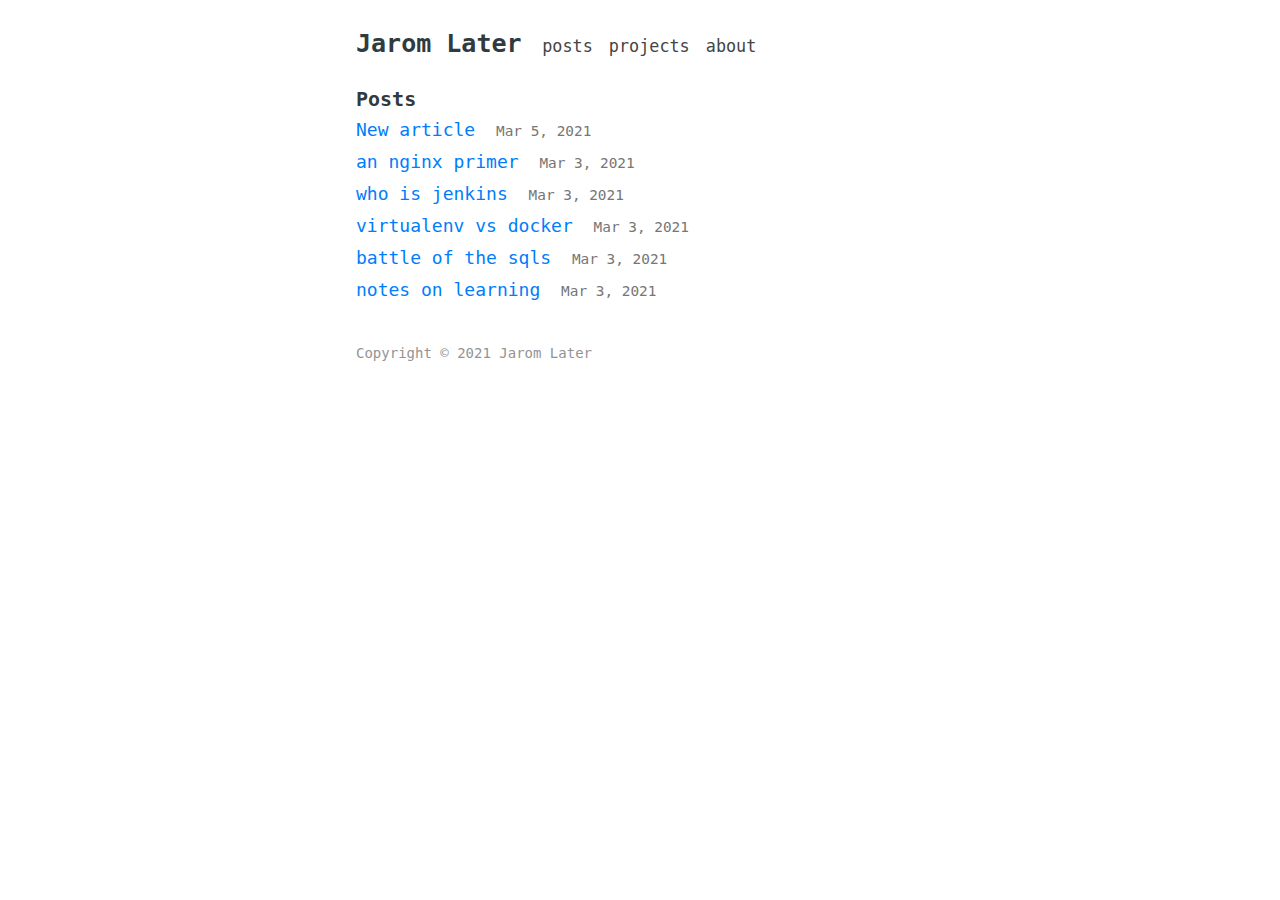
<file: index.html>
<!DOCTYPE html>
<html><head>
	<meta name="generator" content="Hugo 0.79.0" />
    <meta charset="utf-8">
    <meta name="viewport" content="width=device-width, initial-scale=1.0">
    <meta name="description" content="Jarom Later">
    
    <link rel="shortcut icon" href="https://thundrjary.github.io/favicon.ico">
    <link rel="alternate" type="application/rss+xml" href="https://thundrjary.github.io/index.xml" title="Jarom Later">
    
    <link rel="stylesheet" href="/css/style.min.css">

    <title>Jarom Later</title>
</head>
<body><header id="banner">
    <h2><a href="https://thundrjary.github.io">Jarom Later</a></h2>
    <nav>
        <ul>
            <li>
                <a href="/" title="posts">posts</a>
            </li><li>
                <a href="/projects/" title="projects">projects</a>
            </li><li>
                <a href="/about/" title="about">about</a>
            </li>
        </ul>
    </nav>
</header>
<main id="content">
<h3>Posts</h3>
<ul id="posts">
    <li>
        <a href="https://thundrjary.github.io/new-article/">
            New article
            <small><time>Mar 5, 2021</time></small>
        </a>
    </li>
    <li>
        <a href="https://thundrjary.github.io/an-nginx-primer/">
            an nginx primer
            <small><time>Mar 3, 2021</time></small>
        </a>
    </li>
    <li>
        <a href="https://thundrjary.github.io/who-is-jenkins/">
            who is jenkins
            <small><time>Mar 3, 2021</time></small>
        </a>
    </li>
    <li>
        <a href="https://thundrjary.github.io/virtualenv-vs-docker/">
            virtualenv vs docker
            <small><time>Mar 3, 2021</time></small>
        </a>
    </li>
    <li>
        <a href="https://thundrjary.github.io/battle-of-the-sqls/">
            battle of the sqls
            <small><time>Mar 3, 2021</time></small>
        </a>
    </li>
    <li>
        <a href="https://thundrjary.github.io/notes-on-learning/">
            notes on learning
            <small><time>Mar 3, 2021</time></small>
        </a>
    </li>
</ul>

        </main><footer id="footer">
    Copyright © 2021 Jarom Later
</footer>
</body>
</html>
</file>
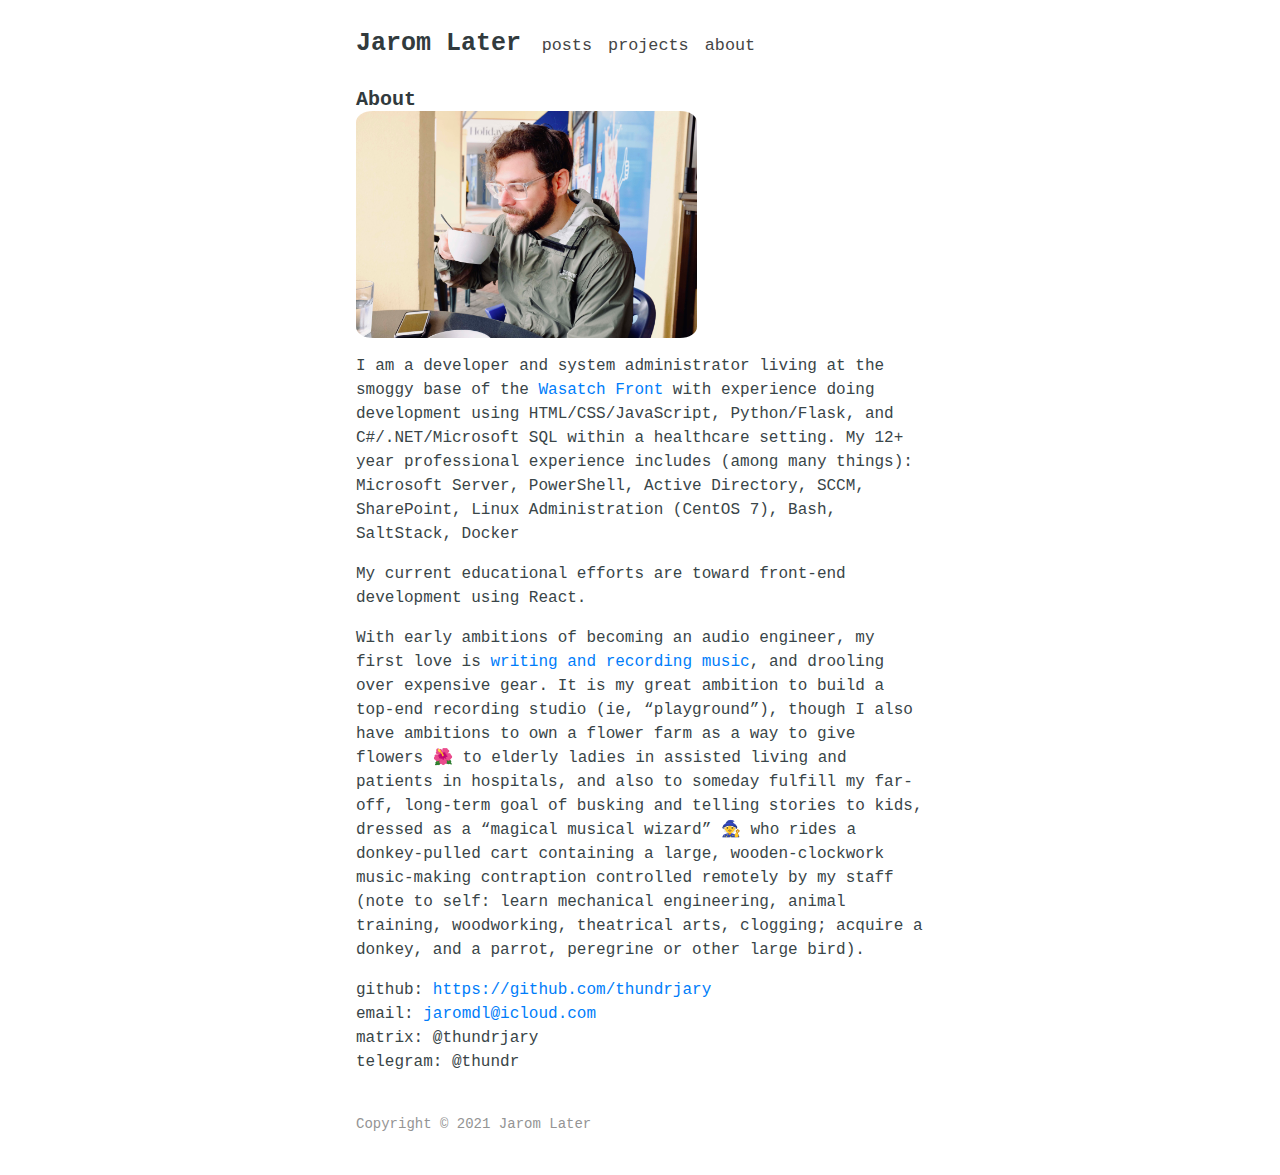
<file: about/index.html>
<!DOCTYPE html>
<html><head>
    <meta charset="utf-8">
    <meta name="viewport" content="width=device-width, initial-scale=1.0">
    <meta name="description" content="Jarom Later">
    
    <link rel="shortcut icon" href="https://thundrjary.github.io/favicon.ico">
    
    <link rel="stylesheet" href="/css/style.min.css">

    <title>About</title>
</head>
<body><header id="banner">
    <h2><a href="https://thundrjary.github.io">Jarom Later</a></h2>
    <nav>
        <ul>
            <li>
                <a href="/" title="posts">posts</a>
            </li><li>
                <a href="/projects/" title="projects">projects</a>
            </li><li>
                <a href="/about/" title="about">about</a>
            </li>
        </ul>
    </nav>
</header>
<main id="content">

<article>
    <header id="post-header">
        <h3>About</h3></header> <img src="/images/DSCF9083.jpg" alt="Portrait of me sipping hot chocolate" style="display:block;margin-left:0;margin-right:auto;width:50%;width:60%;height:auto;border-radius:5%;"> 
<p>I am a developer and system administrator living at the smoggy base of the <a href="https://en.wikipedia.org/wiki/Wasatch_Front">Wasatch Front</a> with experience doing development using HTML/CSS/JavaScript, Python/Flask, and C#/.NET/Microsoft SQL within a healthcare setting.  My 12+ year professional experience includes (among many things):
Microsoft Server, PowerShell, Active Directory, SCCM, SharePoint, Linux Administration (CentOS 7), Bash, SaltStack, Docker</p>
<p>My current educational efforts are toward front-end development using React.</p>
<p>With early ambitions of becoming an audio engineer, my first love is <a href="https://www.notion.so/Natural-Vision-5a0d98ba0880417bacc47a1181d5702e">writing and recording music</a>, and drooling over expensive gear.  It is my great ambition to build a top-end recording studio (ie, &ldquo;playground&rdquo;), though I also have ambitions to own a flower farm as a way to give flowers 🌺 to elderly ladies in assisted living and patients in hospitals, and also to someday fulfill my far-off, long-term goal of busking and telling stories to kids, dressed as a &ldquo;magical musical wizard&rdquo; 🧙 who rides a donkey-pulled cart containing a large, wooden-clockwork music-making contraption controlled remotely by my staff (note to self: learn mechanical engineering, animal training, woodworking, theatrical arts, clogging; acquire a donkey, and a parrot, peregrine or other large bird).</p>
<p>github: <a href="https://github.com/thundrjary">https://github.com/thundrjary</a><br>
email: <a href="mailto:jaromdl@icloud.com">jaromdl@icloud.com</a><br>
matrix: @thundrjary<br>
telegram: @thundr<br></p>
</article>

        </main><footer id="footer">
    Copyright © 2021 Jarom Later
</footer>
</body>
</html>
</file>
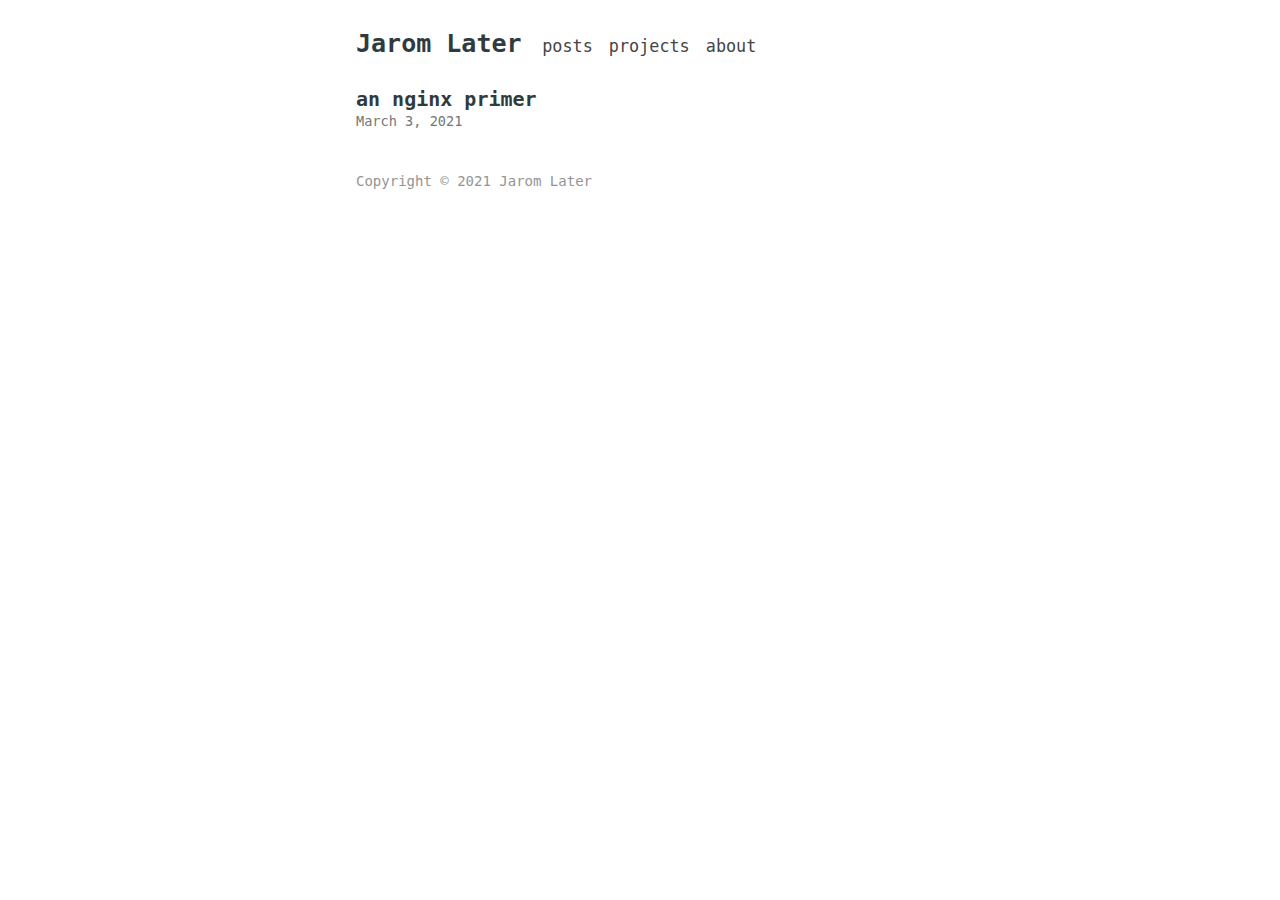
<file: an-nginx-primer/index.html>
<!DOCTYPE html>
<html><head>
    <meta charset="utf-8">
    <meta name="viewport" content="width=device-width, initial-scale=1.0">
    <meta name="description" content="Jarom Later">
    
    <link rel="shortcut icon" href="https://thundrjary.github.io/favicon.ico">
    
    <link rel="stylesheet" href="/css/style.min.css">

    <title>an nginx primer</title>
</head>
<body><header id="banner">
    <h2><a href="https://thundrjary.github.io">Jarom Later</a></h2>
    <nav>
        <ul>
            <li>
                <a href="/" title="posts">posts</a>
            </li><li>
                <a href="/projects/" title="projects">projects</a>
            </li><li>
                <a href="/about/" title="about">about</a>
            </li>
        </ul>
    </nav>
</header>
<main id="content">

<article>
    <header id="post-header">
        <h3>an nginx primer</h3><time>March 3, 2021</time></header></article>

        </main><footer id="footer">
    Copyright © 2021 Jarom Later
</footer>
</body>
</html>
</file>
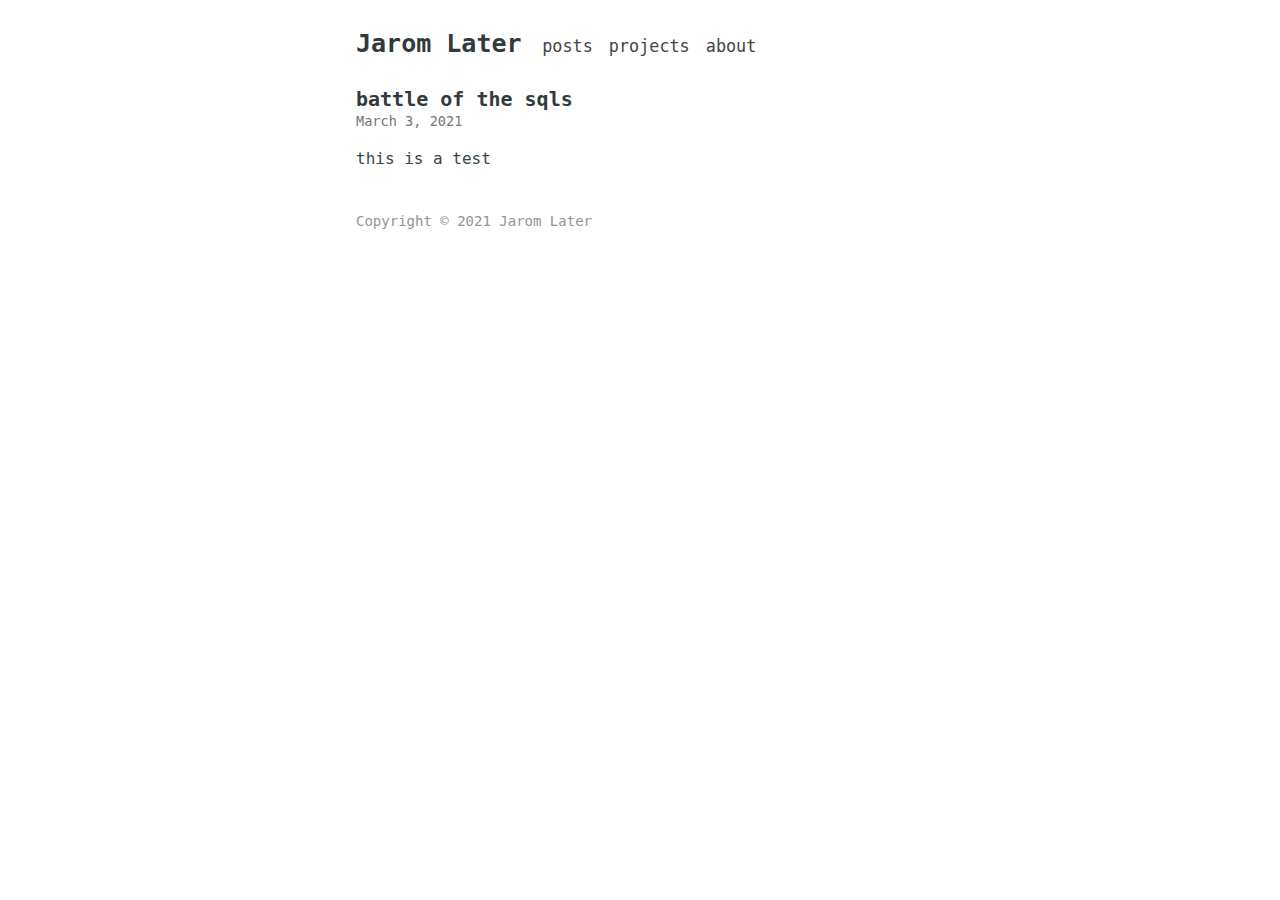
<file: battle-of-the-sqls/index.html>
<!DOCTYPE html>
<html><head>
    <meta charset="utf-8">
    <meta name="viewport" content="width=device-width, initial-scale=1.0">
    <meta name="description" content="Jarom Later">
    
    <link rel="shortcut icon" href="https://thundrjary.github.io/favicon.ico">
    
    <link rel="stylesheet" href="/css/style.min.css">

    <title>battle of the sqls</title>
</head>
<body><header id="banner">
    <h2><a href="https://thundrjary.github.io">Jarom Later</a></h2>
    <nav>
        <ul>
            <li>
                <a href="/" title="posts">posts</a>
            </li><li>
                <a href="/projects/" title="projects">projects</a>
            </li><li>
                <a href="/about/" title="about">about</a>
            </li>
        </ul>
    </nav>
</header>
<main id="content">

<article>
    <header id="post-header">
        <h3>battle of the sqls</h3><time>March 3, 2021</time></header><p>this is a test</p>
</article>

        </main><footer id="footer">
    Copyright © 2021 Jarom Later
</footer>
</body>
</html>
</file>
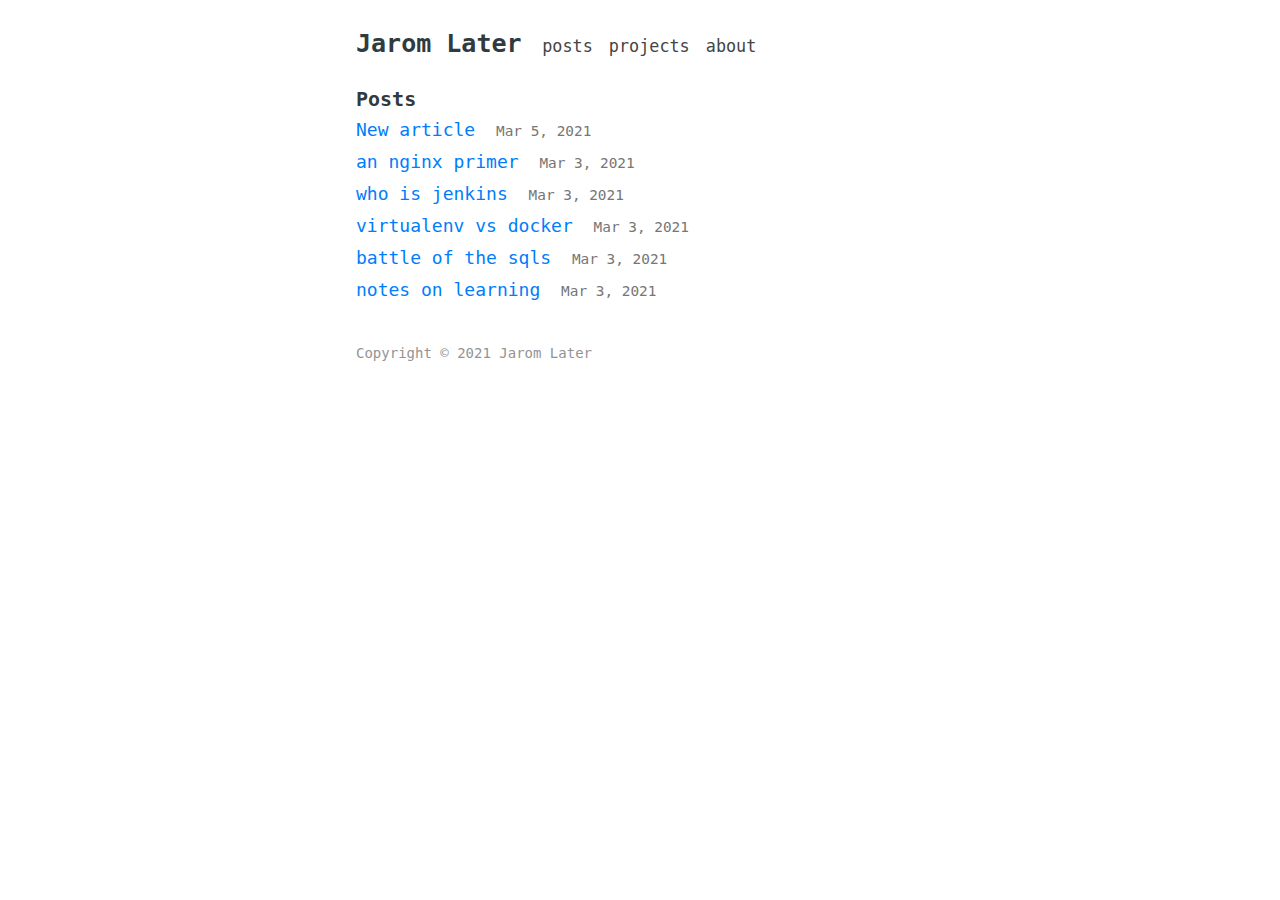
<file: categories/index.html>
<!DOCTYPE html>
<html><head>
    <meta charset="utf-8">
    <meta name="viewport" content="width=device-width, initial-scale=1.0">
    <meta name="description" content="Jarom Later">
    
    <link rel="shortcut icon" href="https://thundrjary.github.io/favicon.ico">
    <link rel="alternate" type="application/rss+xml" href="https://thundrjary.github.io/categories/index.xml" title="Jarom Later">
    
    <link rel="stylesheet" href="/css/style.min.css">

    <title>Categories</title>
</head>
<body><header id="banner">
    <h2><a href="https://thundrjary.github.io">Jarom Later</a></h2>
    <nav>
        <ul>
            <li>
                <a href="/" title="posts">posts</a>
            </li><li>
                <a href="/projects/" title="projects">projects</a>
            </li><li>
                <a href="/about/" title="about">about</a>
            </li>
        </ul>
    </nav>
</header>
<main id="content"><h3>Posts</h3>
<ul id="posts">
    <li>
        <a href="https://thundrjary.github.io/new-article/">
            New article
            <small><time>Mar 5, 2021</time></small>
        </a>
    </li>
    <li>
        <a href="https://thundrjary.github.io/an-nginx-primer/">
            an nginx primer
            <small><time>Mar 3, 2021</time></small>
        </a>
    </li>
    <li>
        <a href="https://thundrjary.github.io/who-is-jenkins/">
            who is jenkins
            <small><time>Mar 3, 2021</time></small>
        </a>
    </li>
    <li>
        <a href="https://thundrjary.github.io/virtualenv-vs-docker/">
            virtualenv vs docker
            <small><time>Mar 3, 2021</time></small>
        </a>
    </li>
    <li>
        <a href="https://thundrjary.github.io/battle-of-the-sqls/">
            battle of the sqls
            <small><time>Mar 3, 2021</time></small>
        </a>
    </li>
    <li>
        <a href="https://thundrjary.github.io/notes-on-learning/">
            notes on learning
            <small><time>Mar 3, 2021</time></small>
        </a>
    </li>
</ul>

        </main><footer id="footer">
    Copyright © 2021 Jarom Later
</footer>
</body>
</html>
</file>
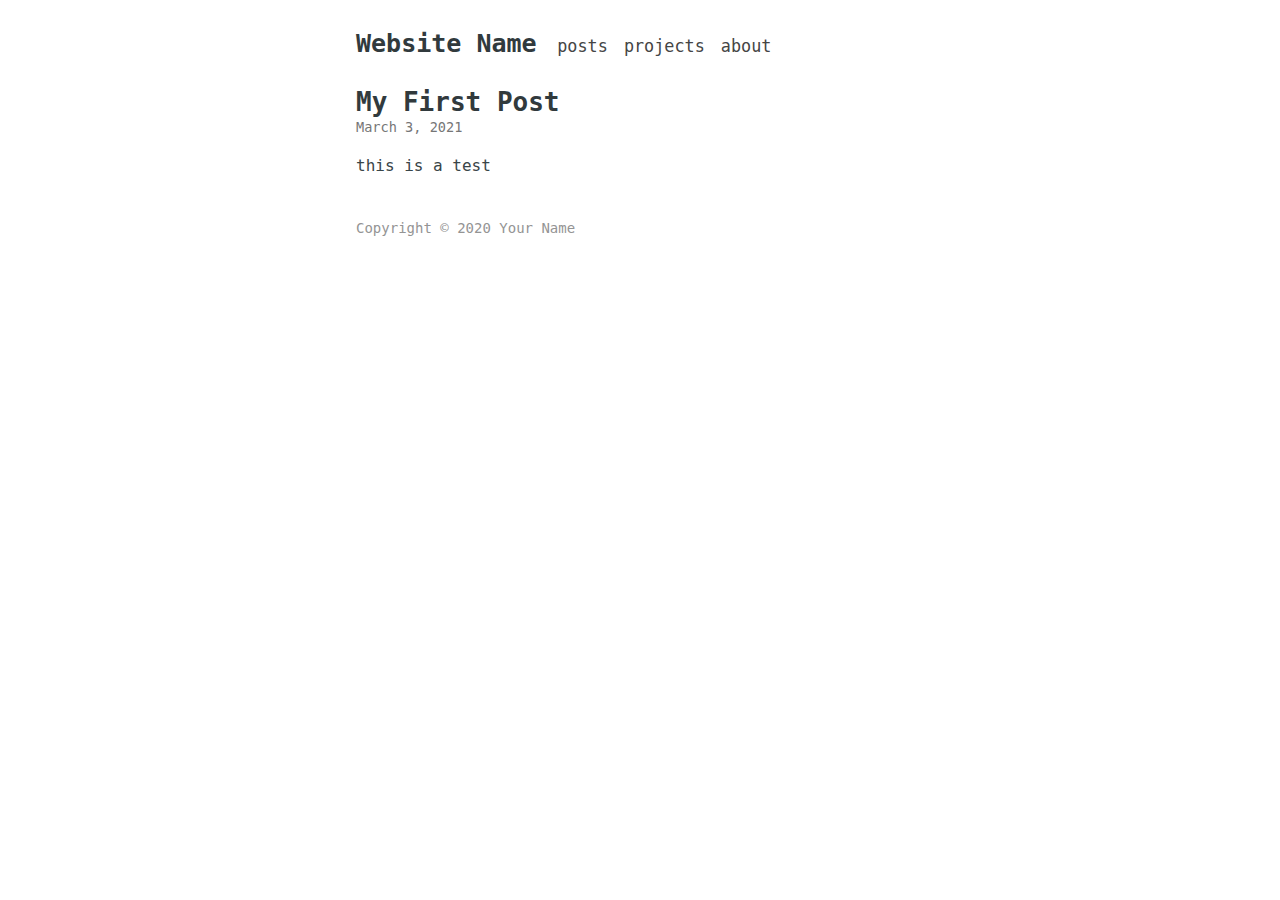
<file: my-first-post/index.html>
<!DOCTYPE html>
<html><head>
    <meta charset="utf-8">
    <meta name="viewport" content="width=device-width, initial-scale=1.0">
    <meta name="description" content="Your site description">
    
    <link rel="shortcut icon" href="https://example.com/favicon.ico">
    
    <link rel="stylesheet" href="/css/style.min.css">

    <title>My First Post</title>
</head>
<body><header id="banner">
    <h2><a href="https://example.com">Website Name</a></h2>
    <nav>
        <ul>
            <li>
                <a href="/" title="posts">posts</a>
            </li><li>
                <a href="/projects/" title="projects">projects</a>
            </li><li>
                <a href="/about/" title="about">about</a>
            </li>
        </ul>
    </nav>
</header>
<main id="content">
<article>
    <header id="post-header">
        <h1>My First Post</h1><time>March 3, 2021</time></header><p>this is a test</p>
</article>

        </main><footer id="footer">
    Copyright © 2020 Your Name
</footer>
</body>
</html>
</file>
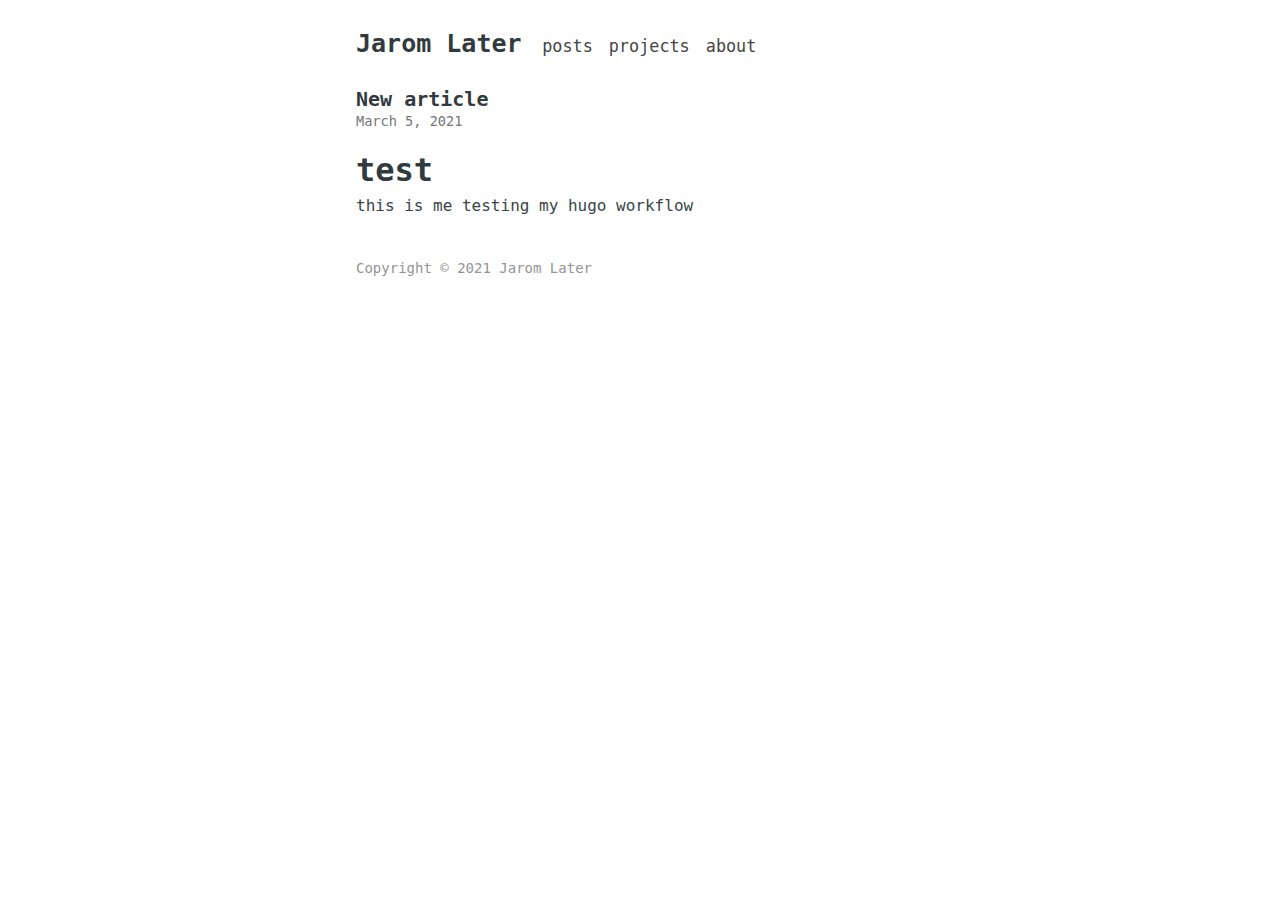
<file: new-article/index.html>
<!DOCTYPE html>
<html><head>
    <meta charset="utf-8">
    <meta name="viewport" content="width=device-width, initial-scale=1.0">
    <meta name="description" content="Jarom Later">
    
    <link rel="shortcut icon" href="https://thundrjary.github.io/favicon.ico">
    
    <link rel="stylesheet" href="/css/style.min.css">

    <title>New article</title>
</head>
<body><header id="banner">
    <h2><a href="https://thundrjary.github.io">Jarom Later</a></h2>
    <nav>
        <ul>
            <li>
                <a href="/" title="posts">posts</a>
            </li><li>
                <a href="/projects/" title="projects">projects</a>
            </li><li>
                <a href="/about/" title="about">about</a>
            </li>
        </ul>
    </nav>
</header>
<main id="content">

<article>
    <header id="post-header">
        <h3>New article</h3><time>March 5, 2021</time></header><h1 id="test">test</h1>
<p>this is me testing my hugo workflow</p>
</article>

        </main><footer id="footer">
    Copyright © 2021 Jarom Later
</footer>
</body>
</html>
</file>
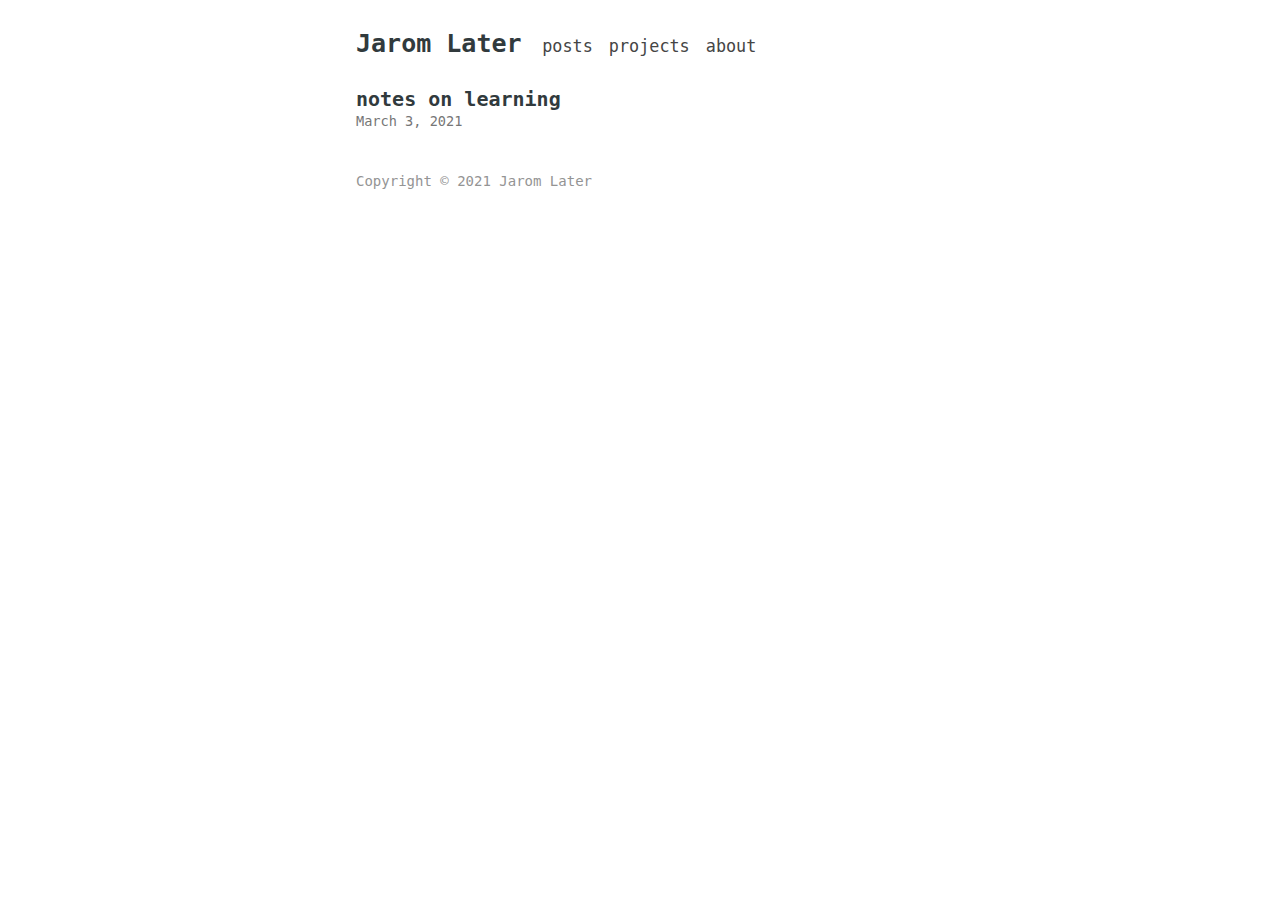
<file: notes-on-learning/index.html>
<!DOCTYPE html>
<html><head>
    <meta charset="utf-8">
    <meta name="viewport" content="width=device-width, initial-scale=1.0">
    <meta name="description" content="Jarom Later">
    
    <link rel="shortcut icon" href="https://thundrjary.github.io/favicon.ico">
    
    <link rel="stylesheet" href="/css/style.min.css">

    <title>notes on learning</title>
</head>
<body><header id="banner">
    <h2><a href="https://thundrjary.github.io">Jarom Later</a></h2>
    <nav>
        <ul>
            <li>
                <a href="/" title="posts">posts</a>
            </li><li>
                <a href="/projects/" title="projects">projects</a>
            </li><li>
                <a href="/about/" title="about">about</a>
            </li>
        </ul>
    </nav>
</header>
<main id="content">

<article>
    <header id="post-header">
        <h3>notes on learning</h3><time>March 3, 2021</time></header></article>

        </main><footer id="footer">
    Copyright © 2021 Jarom Later
</footer>
</body>
</html>
</file>
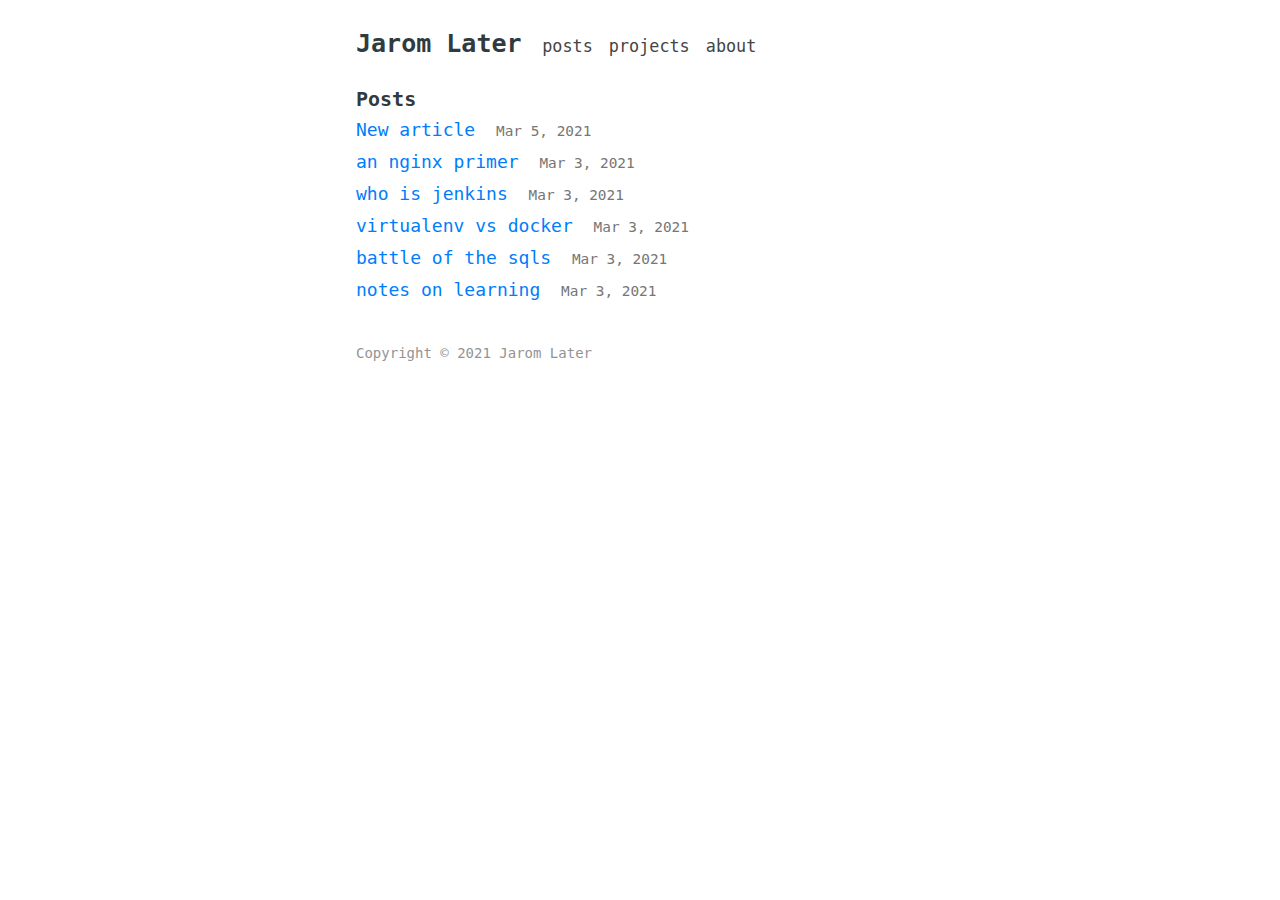
<file: posts/index.html>
<!DOCTYPE html>
<html><head>
    <meta charset="utf-8">
    <meta name="viewport" content="width=device-width, initial-scale=1.0">
    <meta name="description" content="Jarom Later">
    
    <link rel="shortcut icon" href="https://thundrjary.github.io/favicon.ico">
    <link rel="alternate" type="application/rss+xml" href="https://thundrjary.github.io/posts/index.xml" title="Jarom Later">
    
    <link rel="stylesheet" href="/css/style.min.css">

    <title>Posts</title>
</head>
<body><header id="banner">
    <h2><a href="https://thundrjary.github.io">Jarom Later</a></h2>
    <nav>
        <ul>
            <li>
                <a href="/" title="posts">posts</a>
            </li><li>
                <a href="/projects/" title="projects">projects</a>
            </li><li>
                <a href="/about/" title="about">about</a>
            </li>
        </ul>
    </nav>
</header>
<main id="content"><h3>Posts</h3>
<ul id="posts">
    <li>
        <a href="https://thundrjary.github.io/new-article/">
            New article
            <small><time>Mar 5, 2021</time></small>
        </a>
    </li>
    <li>
        <a href="https://thundrjary.github.io/an-nginx-primer/">
            an nginx primer
            <small><time>Mar 3, 2021</time></small>
        </a>
    </li>
    <li>
        <a href="https://thundrjary.github.io/who-is-jenkins/">
            who is jenkins
            <small><time>Mar 3, 2021</time></small>
        </a>
    </li>
    <li>
        <a href="https://thundrjary.github.io/virtualenv-vs-docker/">
            virtualenv vs docker
            <small><time>Mar 3, 2021</time></small>
        </a>
    </li>
    <li>
        <a href="https://thundrjary.github.io/battle-of-the-sqls/">
            battle of the sqls
            <small><time>Mar 3, 2021</time></small>
        </a>
    </li>
    <li>
        <a href="https://thundrjary.github.io/notes-on-learning/">
            notes on learning
            <small><time>Mar 3, 2021</time></small>
        </a>
    </li>
</ul>

        </main><footer id="footer">
    Copyright © 2021 Jarom Later
</footer>
</body>
</html>
</file>
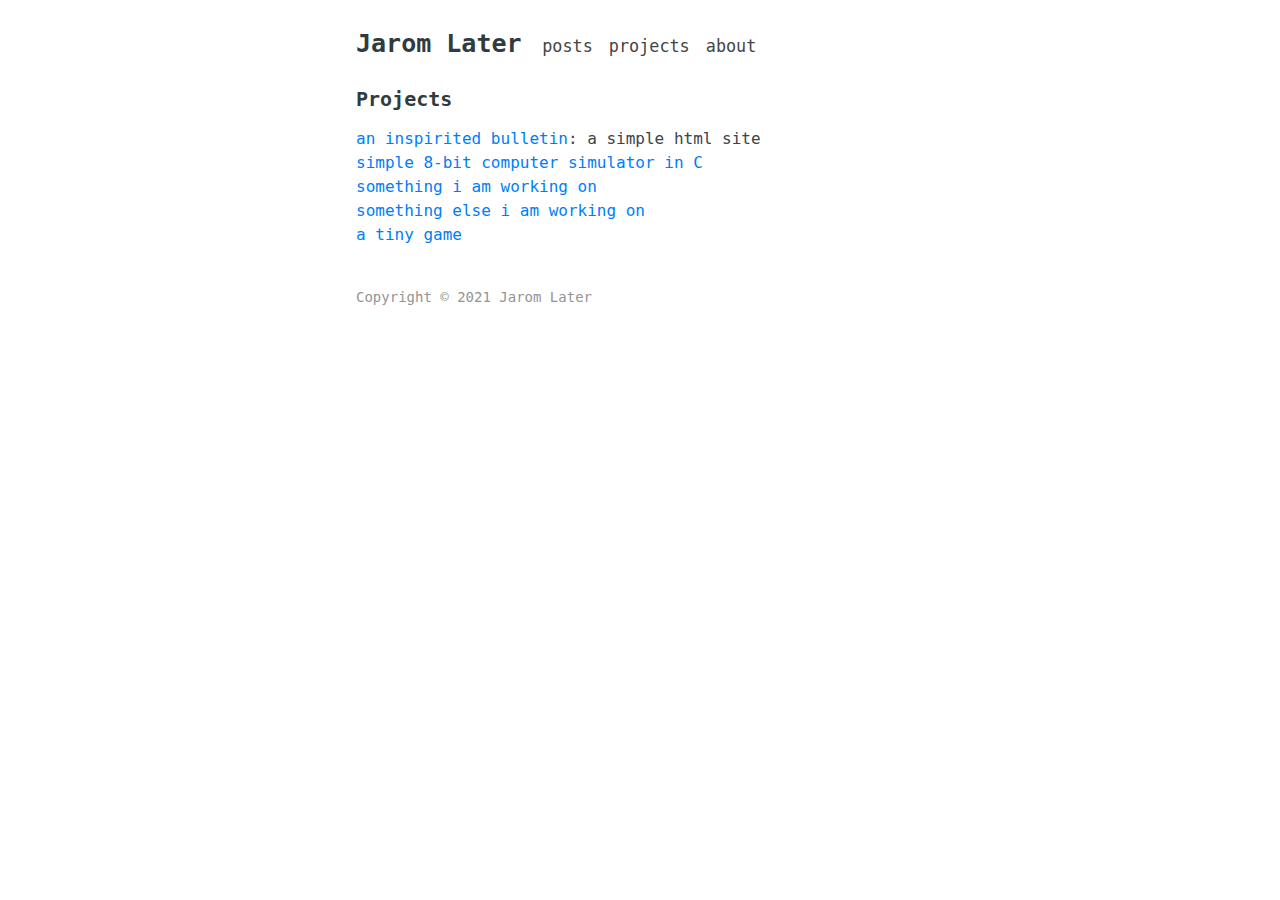
<file: projects/index.html>
<!DOCTYPE html>
<html><head>
    <meta charset="utf-8">
    <meta name="viewport" content="width=device-width, initial-scale=1.0">
    <meta name="description" content="Jarom Later">
    
    <link rel="shortcut icon" href="https://thundrjary.github.io/favicon.ico">
    
    <link rel="stylesheet" href="/css/style.min.css">

    <title>Projects</title>
</head>
<body><header id="banner">
    <h2><a href="https://thundrjary.github.io">Jarom Later</a></h2>
    <nav>
        <ul>
            <li>
                <a href="/" title="posts">posts</a>
            </li><li>
                <a href="/projects/" title="projects">projects</a>
            </li><li>
                <a href="/about/" title="about">about</a>
            </li>
        </ul>
    </nav>
</header>
<main id="content">

<article>
    <header id="post-header">
        <h3>Projects</h3></header><p><a href="https://tilde.town/~thundr">an inspirited bulletin</a>: a simple html site<br>
<a href="https://google.com">simple 8-bit computer simulator in C</a><br>
<a href="https://google.com">something i am working on</a><br>
<a href="https://google.com">something else i am working on</a><br>
<a href="https://google.com">a tiny game</a><br></p>
</article>

        </main><footer id="footer">
    Copyright © 2021 Jarom Later
</footer>
</body>
</html>
</file>
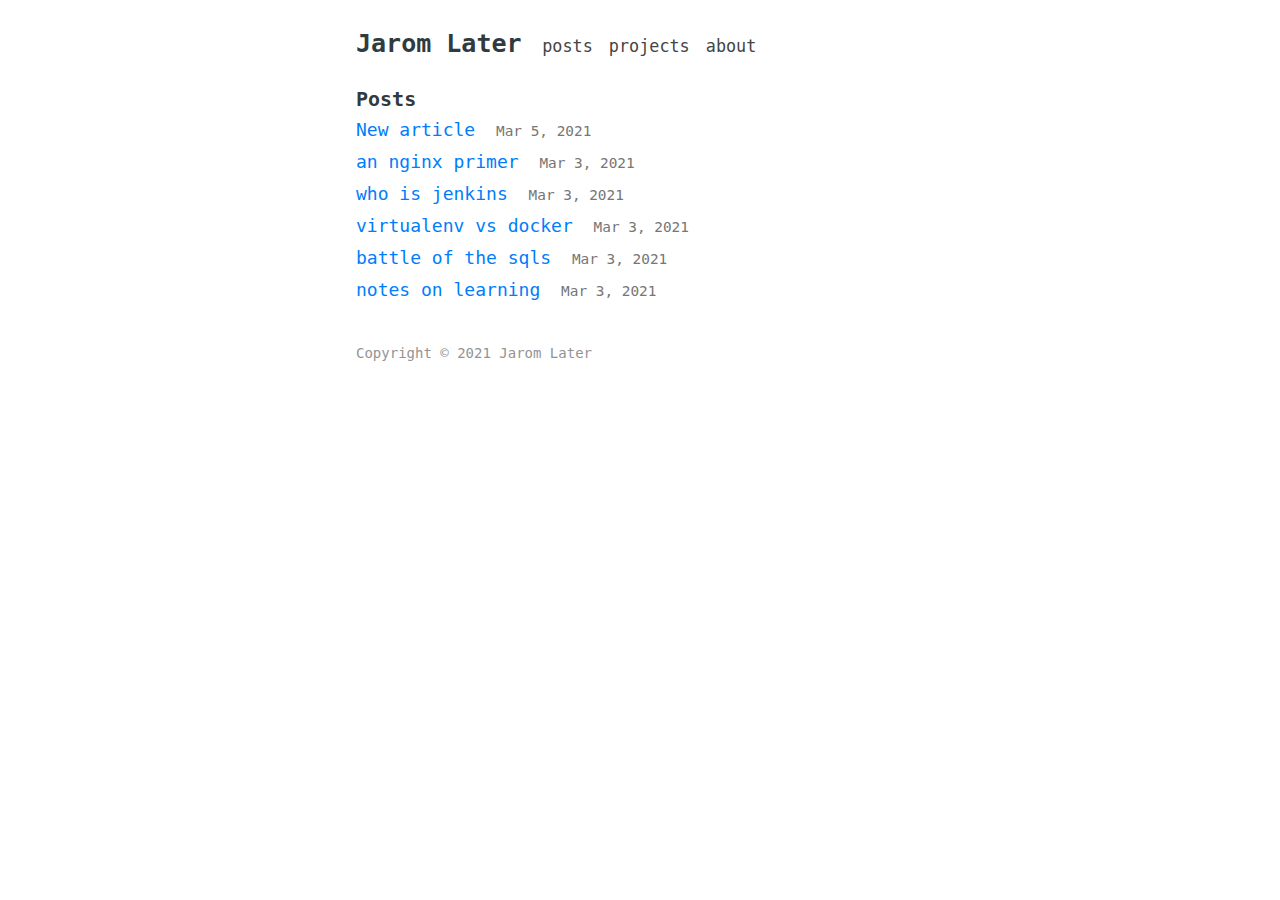
<file: tags/index.html>
<!DOCTYPE html>
<html><head>
    <meta charset="utf-8">
    <meta name="viewport" content="width=device-width, initial-scale=1.0">
    <meta name="description" content="Jarom Later">
    
    <link rel="shortcut icon" href="https://thundrjary.github.io/favicon.ico">
    <link rel="alternate" type="application/rss+xml" href="https://thundrjary.github.io/tags/index.xml" title="Jarom Later">
    
    <link rel="stylesheet" href="/css/style.min.css">

    <title>Tags</title>
</head>
<body><header id="banner">
    <h2><a href="https://thundrjary.github.io">Jarom Later</a></h2>
    <nav>
        <ul>
            <li>
                <a href="/" title="posts">posts</a>
            </li><li>
                <a href="/projects/" title="projects">projects</a>
            </li><li>
                <a href="/about/" title="about">about</a>
            </li>
        </ul>
    </nav>
</header>
<main id="content"><h3>Posts</h3>
<ul id="posts">
    <li>
        <a href="https://thundrjary.github.io/new-article/">
            New article
            <small><time>Mar 5, 2021</time></small>
        </a>
    </li>
    <li>
        <a href="https://thundrjary.github.io/an-nginx-primer/">
            an nginx primer
            <small><time>Mar 3, 2021</time></small>
        </a>
    </li>
    <li>
        <a href="https://thundrjary.github.io/who-is-jenkins/">
            who is jenkins
            <small><time>Mar 3, 2021</time></small>
        </a>
    </li>
    <li>
        <a href="https://thundrjary.github.io/virtualenv-vs-docker/">
            virtualenv vs docker
            <small><time>Mar 3, 2021</time></small>
        </a>
    </li>
    <li>
        <a href="https://thundrjary.github.io/battle-of-the-sqls/">
            battle of the sqls
            <small><time>Mar 3, 2021</time></small>
        </a>
    </li>
    <li>
        <a href="https://thundrjary.github.io/notes-on-learning/">
            notes on learning
            <small><time>Mar 3, 2021</time></small>
        </a>
    </li>
</ul>

        </main><footer id="footer">
    Copyright © 2021 Jarom Later
</footer>
</body>
</html>
</file>
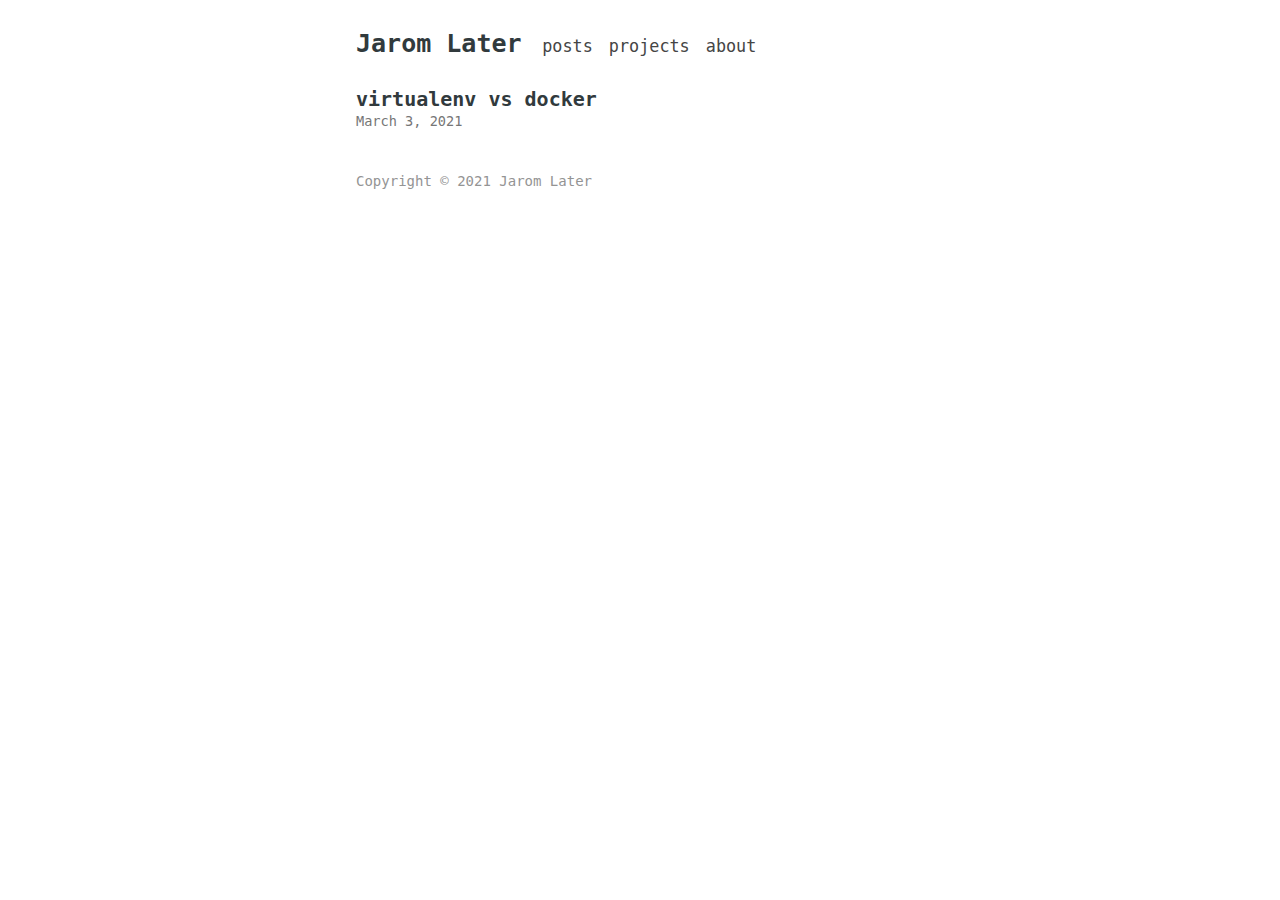
<file: virtualenv-vs-docker/index.html>
<!DOCTYPE html>
<html><head>
    <meta charset="utf-8">
    <meta name="viewport" content="width=device-width, initial-scale=1.0">
    <meta name="description" content="Jarom Later">
    
    <link rel="shortcut icon" href="https://thundrjary.github.io/favicon.ico">
    
    <link rel="stylesheet" href="/css/style.min.css">

    <title>virtualenv vs docker</title>
</head>
<body><header id="banner">
    <h2><a href="https://thundrjary.github.io">Jarom Later</a></h2>
    <nav>
        <ul>
            <li>
                <a href="/" title="posts">posts</a>
            </li><li>
                <a href="/projects/" title="projects">projects</a>
            </li><li>
                <a href="/about/" title="about">about</a>
            </li>
        </ul>
    </nav>
</header>
<main id="content">

<article>
    <header id="post-header">
        <h3>virtualenv vs docker</h3><time>March 3, 2021</time></header></article>

        </main><footer id="footer">
    Copyright © 2021 Jarom Later
</footer>
</body>
</html>
</file>
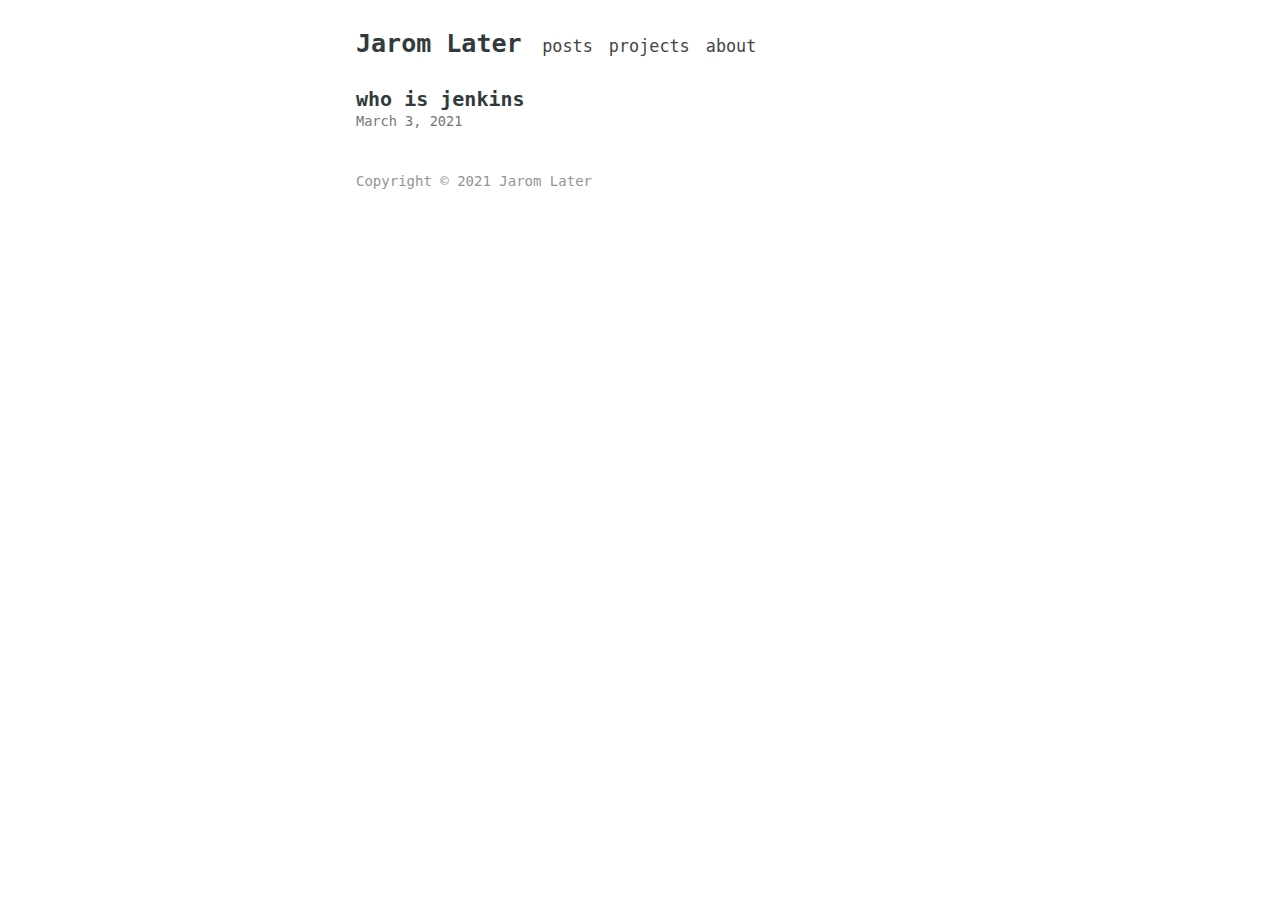
<file: who-is-jenkins/index.html>
<!DOCTYPE html>
<html><head>
    <meta charset="utf-8">
    <meta name="viewport" content="width=device-width, initial-scale=1.0">
    <meta name="description" content="Jarom Later">
    
    <link rel="shortcut icon" href="https://thundrjary.github.io/favicon.ico">
    
    <link rel="stylesheet" href="/css/style.min.css">

    <title>who is jenkins</title>
</head>
<body><header id="banner">
    <h2><a href="https://thundrjary.github.io">Jarom Later</a></h2>
    <nav>
        <ul>
            <li>
                <a href="/" title="posts">posts</a>
            </li><li>
                <a href="/projects/" title="projects">projects</a>
            </li><li>
                <a href="/about/" title="about">about</a>
            </li>
        </ul>
    </nav>
</header>
<main id="content">

<article>
    <header id="post-header">
        <h3>who is jenkins</h3><time>March 3, 2021</time></header></article>

        </main><footer id="footer">
    Copyright © 2021 Jarom Later
</footer>
</body>
</html>
</file>
<file: css/style.min.css>
*,*:before,*:after{box-sizing:border-box}html{font-size:62.5%}body{font-size:16px;font-size:1.6rem;font-family:fira code,Monaco,Consolas,Ubuntu Mono,monospace;color:#313a3d;width:100%;margin:0 auto;padding:0 16px;line-height:1.6}header#banner{margin:25px 0}header#banner a{color:#313a3d;text-decoration:none}header#banner a:hover{text-decoration:underline}header#banner h2{display:inline;font-size:21px;font-size:2.1rem;margin:0 8px 0 0}header#banner nav{display:inline-block}header#banner nav ul{list-style-type:none;font-size:1.05em;text-transform:lowercase;margin:0;padding:0}header#banner nav ul li{display:inline;margin:0 3px}header#banner nav ul li a{color:#454545}main#content a{color:#007dfa;text-decoration:none}main#content a:hover{text-decoration:underline}main#content h1,main#content h2,main#content h3,main#content h4,main#content h5,main#content h6{margin-bottom:0;line-height:1.15}main#content h3{font-size:19px;font-size:1.9rem}main#content h1+p,main#content h2+p,main#content h3+p,main#content h4+p,main#content h5+p,main#content h6+p{margin-top:5px}main#content p{color:#394548;margin:16px 0}main#content hr{height:1px;border:0;background:#d8d8d8}main#content ul#posts{list-style-type:none;font-size:16px;font-size:1.6rem;margin-top:0;padding:0}main#content ul#posts li{margin:5px 0;padding:0}main#content ul#posts small{font-size:.8em;color:#767676;margin-left:10px}main#content ul#posts li a{text-decoration:none}main#content ul#posts li a:hover{color:#369aff}main#content ul#posts li a:hover small{color:inherit}main#content header#post-header h1{display:block;font-size:23px;font-size:2.3rem;line-height:1.15}main#content header#post-header time{display:block;font-size:.85em;color:#767676}main#content #toc{border:1px solid #b1b1b1;border-radius:1px;line-height:26px;margin:16px 0;padding:9px 14px}main#content #toc h4{font-size:1.06em;color:#3d3d3d;margin:0}main#content #toc nav#TableOfContents{margin-top:4px}main#content #toc nav#TableOfContents>ul,main#content #toc nav#TableOfContents>ol{margin-left:-40px}main#content #toc ul,main#content #toc ol{font-size:.98em;margin:0;padding:0 0 0 40px}main#content #toc ul{list-style-type:none}main#content #toc ol{counter-reset:item}main#content #toc ol li{display:block}main#content #toc ol li:before{content:counters(item,".")". ";counter-increment:item}main#content img{max-width:100%;margin:0 auto}main#content figure{margin:16px 0}main#content figure img{display:block;max-width:100%;margin:0 auto}main#content figure figcaption{font-size:.92em;font-style:italic;line-height:22px;text-align:center;margin-top:6px;padding:0 10px}main#content figure figcaption h4{font-style:normal;display:inline;margin:0}main#content figure figcaption p{display:inline;margin:0;padding-left:8px}main#content code,main#content pre{font-family:fira code,Monaco,Consolas,Ubuntu Mono,monospace}main#content code{font-size:.96em;padding:0 5px}main#content pre{display:block;overflow-x:auto;font-size:14px;font-size:1.4rem;white-space:pre;margin:20px 0;padding:1.5rem;line-height:1.4}main#content pre code{padding:0}main#content section.footnotes{font-size:.9em}footer#footer{font-size:14px;font-size:1.4rem;font-weight:300;color:#949494;margin:40px 0}@media(min-width:770px){body{width:600px;line-height:1.5}main#content hr{width:108%;margin-left:-3.8%}header#banner h2{font-size:25px;font-size:2.5rem}main#content h3{font-size:20px;font-size:2rem}main#content ul#posts{font-size:18px;font-size:1.8rem}main#content header#post-header h1{font-size:26px;font-size:2.6rem}main#content img{max-width:108%;margin-left:-3.8%}main#content figure{margin-left:-3.8%}main#content figure img{max-width:108%}main#content pre{width:108%;margin-left:-3.8%;padding:1.5rem 2.2rem}}.chroma{color:#f8f8f2;background-color:#272822}.chroma .err{color:#960050;background-color:#1e0010}.chroma .lntd{vertical-align:top;padding:0;margin:0;border:0}.chroma .lntable{border-spacing:0;padding:0;margin:0;border:0;width:auto;overflow:auto;display:block}.chroma .hl{display:block;width:100%;background-color:#ffc}.chroma .lnt{margin-right:.4em;padding:0 .4em;color:#7f7f7f}.chroma .ln{margin-right:.4em;padding:0 .4em;color:#7f7f7f}.chroma .k{color:#66d9ef}.chroma .kc{color:#66d9ef}.chroma .kd{color:#66d9ef}.chroma .kn{color:#f92672}.chroma .kp{color:#66d9ef}.chroma .kr{color:#66d9ef}.chroma .kt{color:#66d9ef}.chroma .na{color:#a6e22e}.chroma .nc{color:#a6e22e}.chroma .no{color:#66d9ef}.chroma .nd{color:#a6e22e}.chroma .ne{color:#a6e22e}.chroma .nf{color:#a6e22e}.chroma .nx{color:#a6e22e}.chroma .nt{color:#f92672}.chroma .l{color:#ae81ff}.chroma .ld{color:#e6db74}.chroma .s{color:#e6db74}.chroma .sa{color:#e6db74}.chroma .sb{color:#e6db74}.chroma .sc{color:#e6db74}.chroma .dl{color:#e6db74}.chroma .sd{color:#e6db74}.chroma .s2{color:#e6db74}.chroma .se{color:#ae81ff}.chroma .sh{color:#e6db74}.chroma .si{color:#e6db74}.chroma .sx{color:#e6db74}.chroma .sr{color:#e6db74}.chroma .s1{color:#e6db74}.chroma .ss{color:#e6db74}.chroma .m{color:#ae81ff}.chroma .mb{color:#ae81ff}.chroma .mf{color:#ae81ff}.chroma .mh{color:#ae81ff}.chroma .mi{color:#ae81ff}.chroma .il{color:#ae81ff}.chroma .mo{color:#ae81ff}.chroma .o{color:#f92672}.chroma .ow{color:#f92672}.chroma .c{color:#75715e}.chroma .ch{color:#75715e}.chroma .cm{color:#75715e}.chroma .c1{color:#75715e}.chroma .cs{color:#75715e}.chroma .cp{color:#75715e}.chroma .cpf{color:#75715e}.chroma .gd{color:#f92672}.chroma .ge{font-style:italic}.chroma .gi{color:#a6e22e}.chroma .gs{font-weight:700}.chroma .gu{color:#75715e}
</file>
